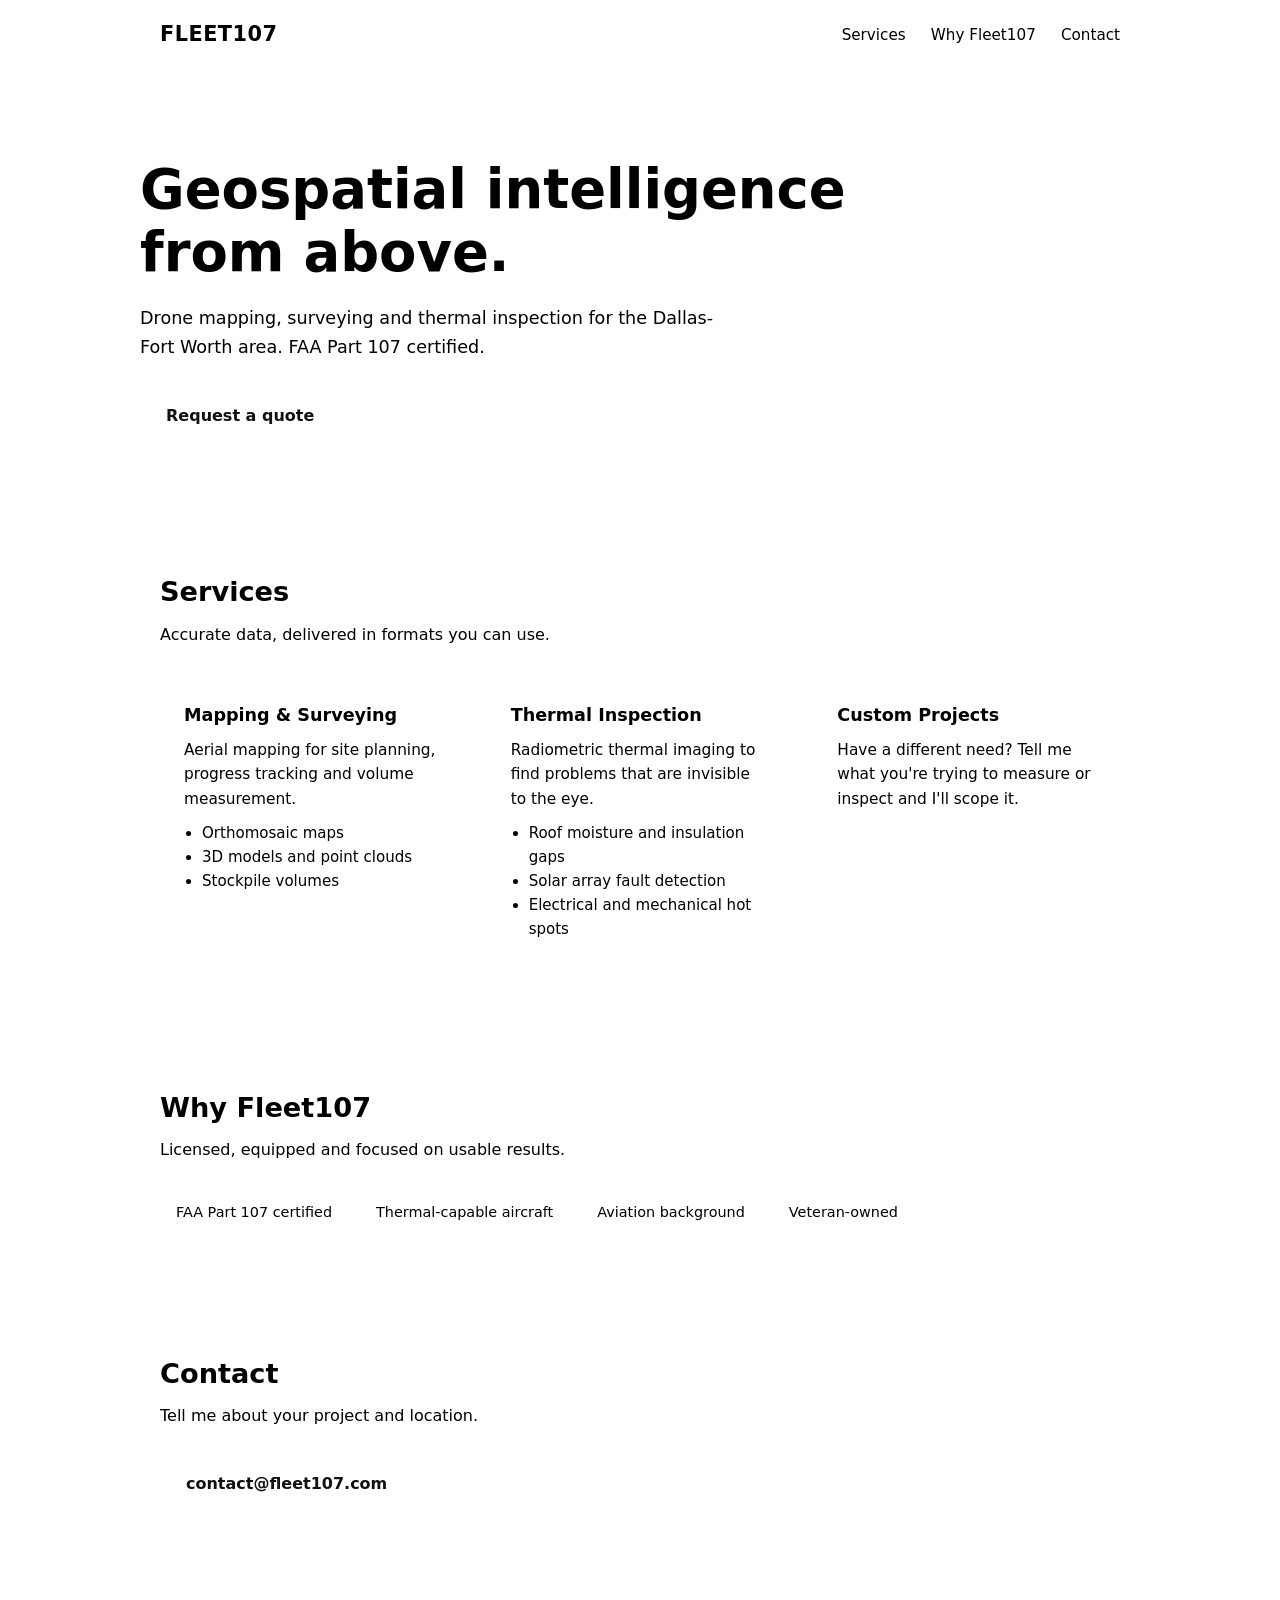
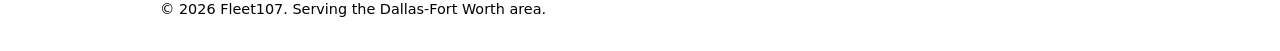
<file: index.html>
<!DOCTYPE html>
<html lang="en">
<head>
<meta charset="utf-8">
<meta name="viewport" content="width=device-width, initial-scale=1">
<title>Fleet107 | Geospatial Intelligence</title>
<meta name="description" content="Drone mapping, surveying and thermal inspection in the Dallas-Fort Worth area. FAA Part 107 certified.">
<style>
  <script async src="https://pagead2.googlesyndication.com/pagead/js/adsbygoogle.js?client=ca-pub-2351424494540488"
     crossorigin="anonymous"></script>
  :root {
    --bg: #0b1220;
    --panel: #111a2e;
    --text: #e8edf6;
    --muted: #9aa8c2;
    --accent: #ff7a1a;
    --line: #22304d;
  }
  * { box-sizing: border-box; margin: 0; padding: 0; }
  body {
    font-family: system-ui, -apple-system, "Segoe UI", Roboto, sans-serif;
    background: var(--bg);
    color: var(--text);
    line-height: 1.6;
  }
  .wrap { max-width: 1000px; margin: 0 auto; padding: 0 20px; }
  header { border-bottom: 1px solid var(--line); }
  nav { display: flex; justify-content: space-between; align-items: center; padding: 18px 0; }
  .logo { font-weight: 800; letter-spacing: .5px; font-size: 1.3rem; }
  .logo span { color: var(--accent); }
  nav a { color: var(--muted); text-decoration: none; margin-left: 20px; font-size: .95rem; }
  nav a:hover { color: var(--text); }
  .hero { padding: 90px 0 70px; }
  .hero h1 { font-size: clamp(2rem, 5vw, 3.4rem); line-height: 1.15; max-width: 760px; }
  .hero h1 em { font-style: normal; color: var(--accent); }
  .hero p { color: var(--muted); max-width: 600px; margin: 20px 0 30px; font-size: 1.1rem; }
  .btn {
    display: inline-block; background: var(--accent); color: #111; font-weight: 700;
    padding: 12px 26px; border-radius: 6px; text-decoration: none;
  }
  .btn:hover { filter: brightness(1.1); }
  section { padding: 60px 0; border-top: 1px solid var(--line); }
  h2 { font-size: 1.7rem; margin-bottom: 8px; }
  .sub { color: var(--muted); margin-bottom: 30px; }
  .grid { display: grid; grid-template-columns: repeat(auto-fit, minmax(260px, 1fr)); gap: 20px; }
  .card { background: var(--panel); border: 1px solid var(--line); border-radius: 10px; padding: 24px; }
  .card h3 { margin-bottom: 8px; color: var(--accent); font-size: 1.1rem; }
  .card p { color: var(--muted); font-size: .96rem; }
  .card ul { color: var(--muted); font-size: .94rem; margin: 10px 0 0 18px; }
  .badges { display: flex; flex-wrap: wrap; gap: 12px; }
  .badge { border: 1px solid var(--line); border-radius: 999px; padding: 8px 16px; color: var(--muted); font-size: .9rem; }
  footer { border-top: 1px solid var(--line); padding: 30px 0; color: var(--muted); font-size: .9rem; }
</style>
</head>
<body>

<header>
  <div class="wrap">
    <nav>
      <div class="logo">FLEET<span>107</span></div>
      <div>
        <a href="#services">Services</a>
        <a href="#why">Why Fleet107</a>
        <a href="#contact">Contact</a>
      </div>
    </nav>
  </div>
</header>

<main>
  <div class="wrap hero">
    <h1>Geospatial intelligence from <em>above</em>.</h1>
    <p>Drone mapping, surveying and thermal inspection for the Dallas-Fort Worth area. FAA Part 107 certified.</p>
    <a class="btn" href="#contact">Request a quote</a>
  </div>

  <section id="services">
    <div class="wrap">
      <h2>Services</h2>
      <p class="sub">Accurate data, delivered in formats you can use.</p>
      <div class="grid">
        <div class="card">
          <h3>Mapping &amp; Surveying</h3>
          <p>Aerial mapping for site planning, progress tracking and volume measurement.</p>
          <ul>
            <li>Orthomosaic maps</li>
            <li>3D models and point clouds</li>
            <li>Stockpile volumes</li>
          </ul>
        </div>
        <div class="card">
          <h3>Thermal Inspection</h3>
          <p>Radiometric thermal imaging to find problems that are invisible to the eye.</p>
          <ul>
            <li>Roof moisture and insulation gaps</li>
            <li>Solar array fault detection</li>
            <li>Electrical and mechanical hot spots</li>
          </ul>
        </div>
        <div class="card">
          <h3>Custom Projects</h3>
          <p>Have a different need? Tell me what you're trying to measure or inspect and I'll scope it.</p>
        </div>
      </div>
    </div>
  </section>

  <section id="why">
    <div class="wrap">
      <h2>Why Fleet107</h2>
      <p class="sub">Licensed, equipped and focused on usable results.</p>
      <div class="badges">
        <span class="badge">FAA Part 107 certified</span>
        <span class="badge">Thermal-capable aircraft</span>
        <span class="badge">Aviation background</span>
        <span class="badge">Veteran-owned</span>
      </div>
    </div>
  </section>

  <section id="contact">
    <div class="wrap">
      <h2>Contact</h2>
      <p class="sub">Tell me about your project and location.</p>
      <p><a class="btn" href="mailto:contact@fleet107.com">contact@fleet107.com</a></p>
    </div>
  </section>
</main>
<script async src="https://pagead2.googlesyndication.com/pagead/js/adsbygoogle.js?client=ca-pub-2351424494540488"
     crossorigin="anonymous"></script>
<footer>
  <div class="wrap">&copy; 2026 Fleet107. Serving the Dallas-Fort Worth area.</div>
</footer>

</body>
</html>
</file>
